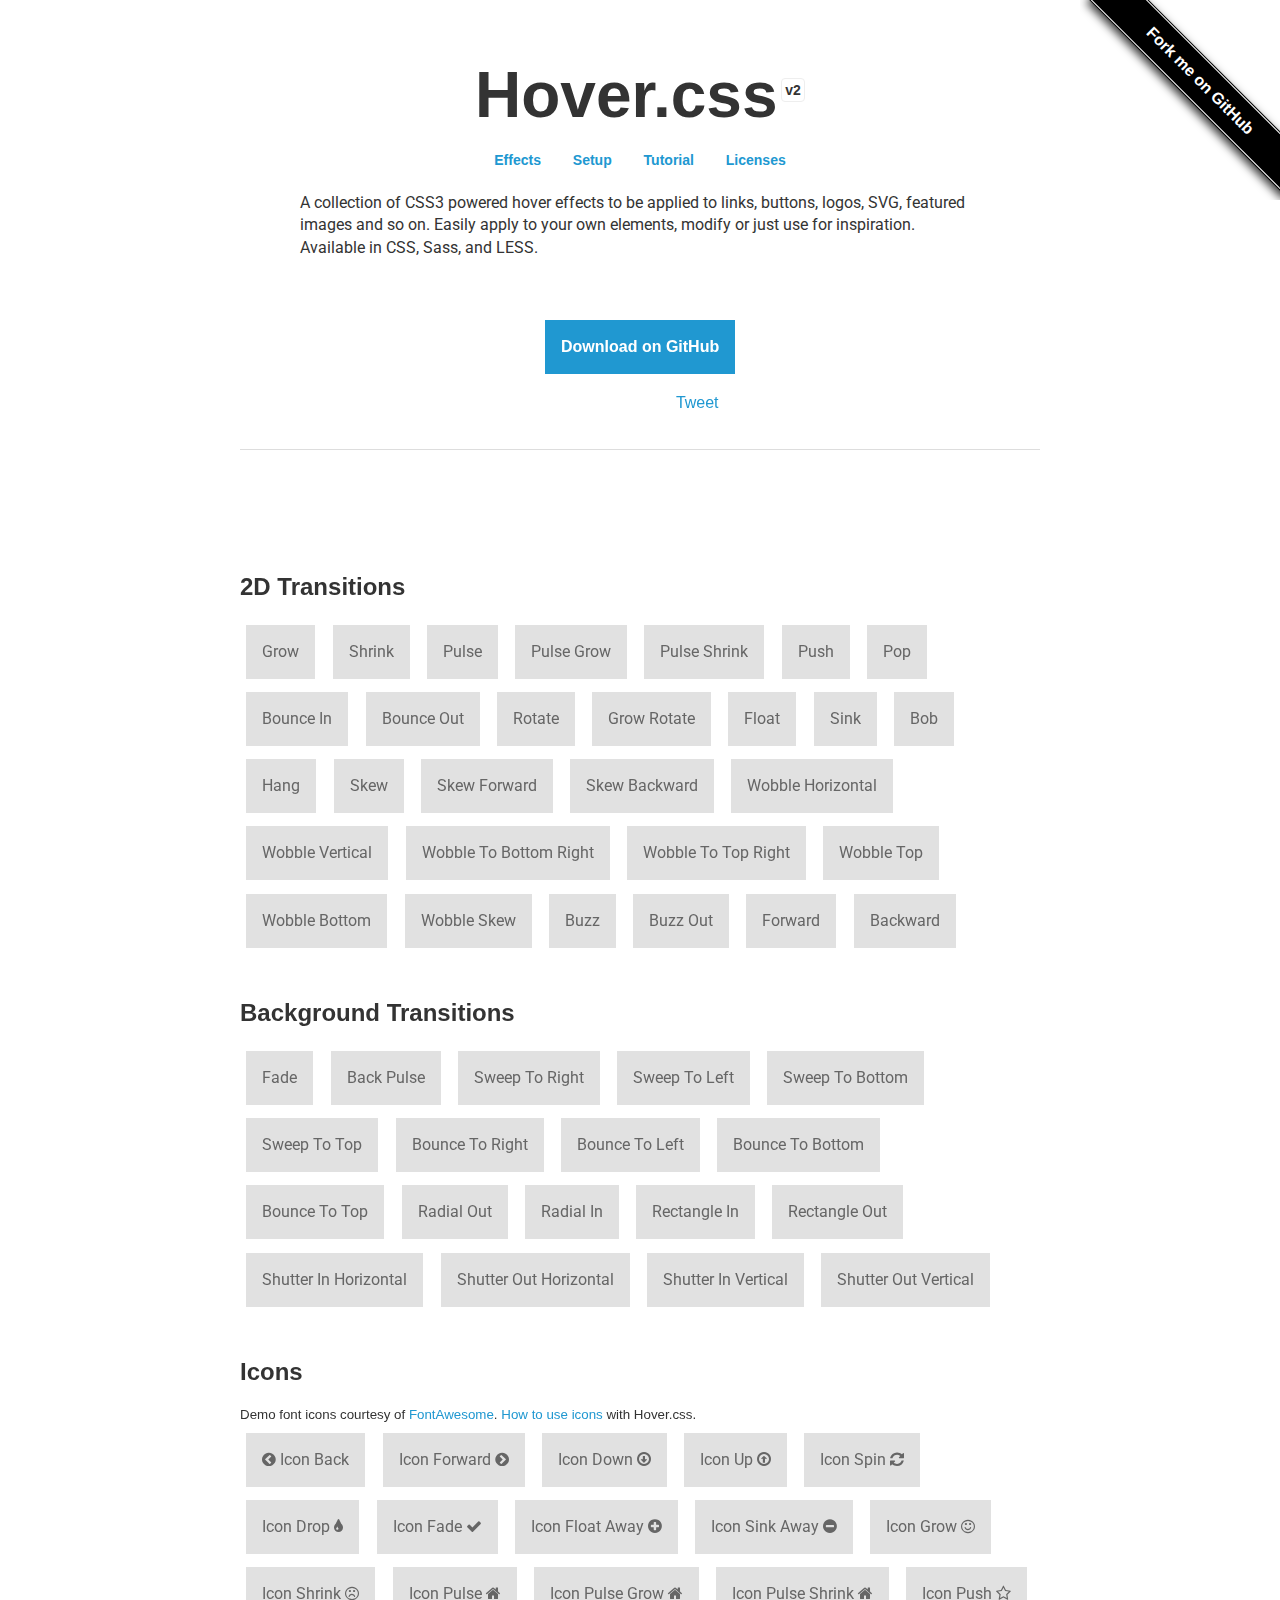
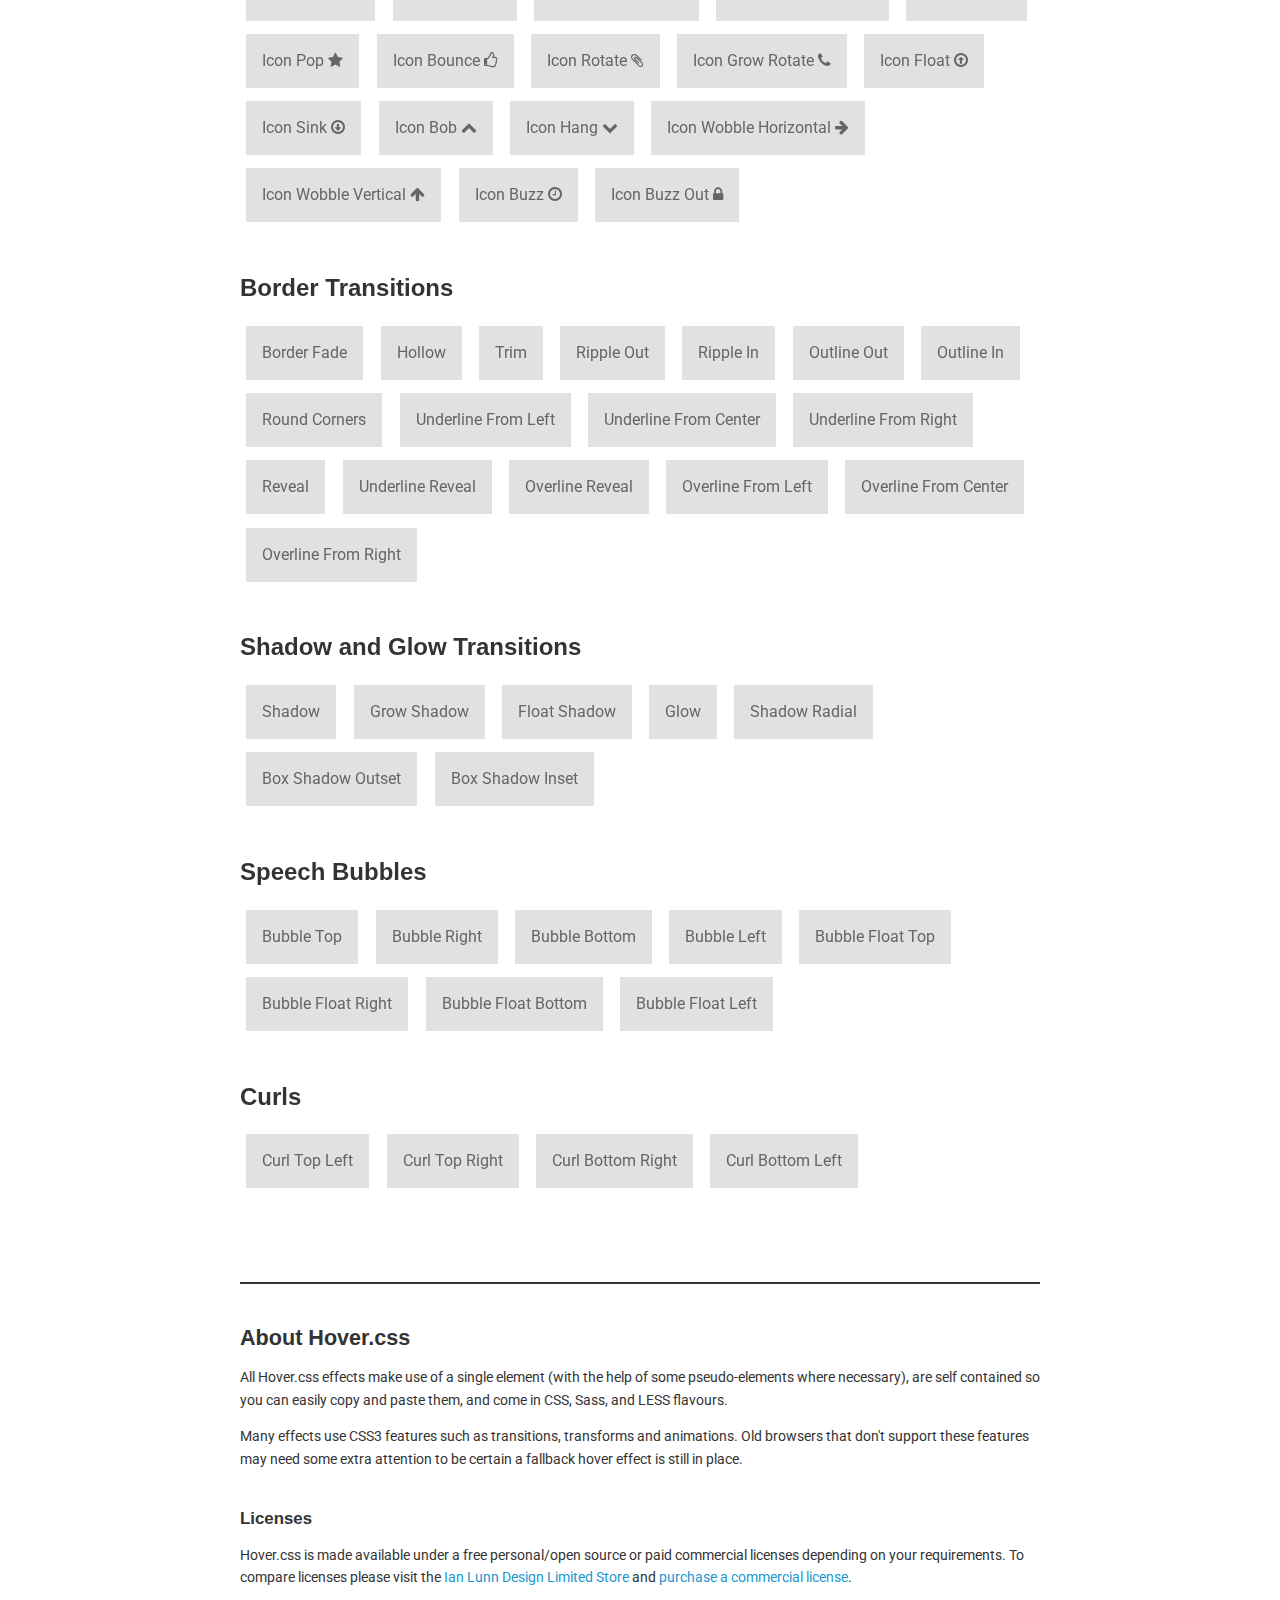
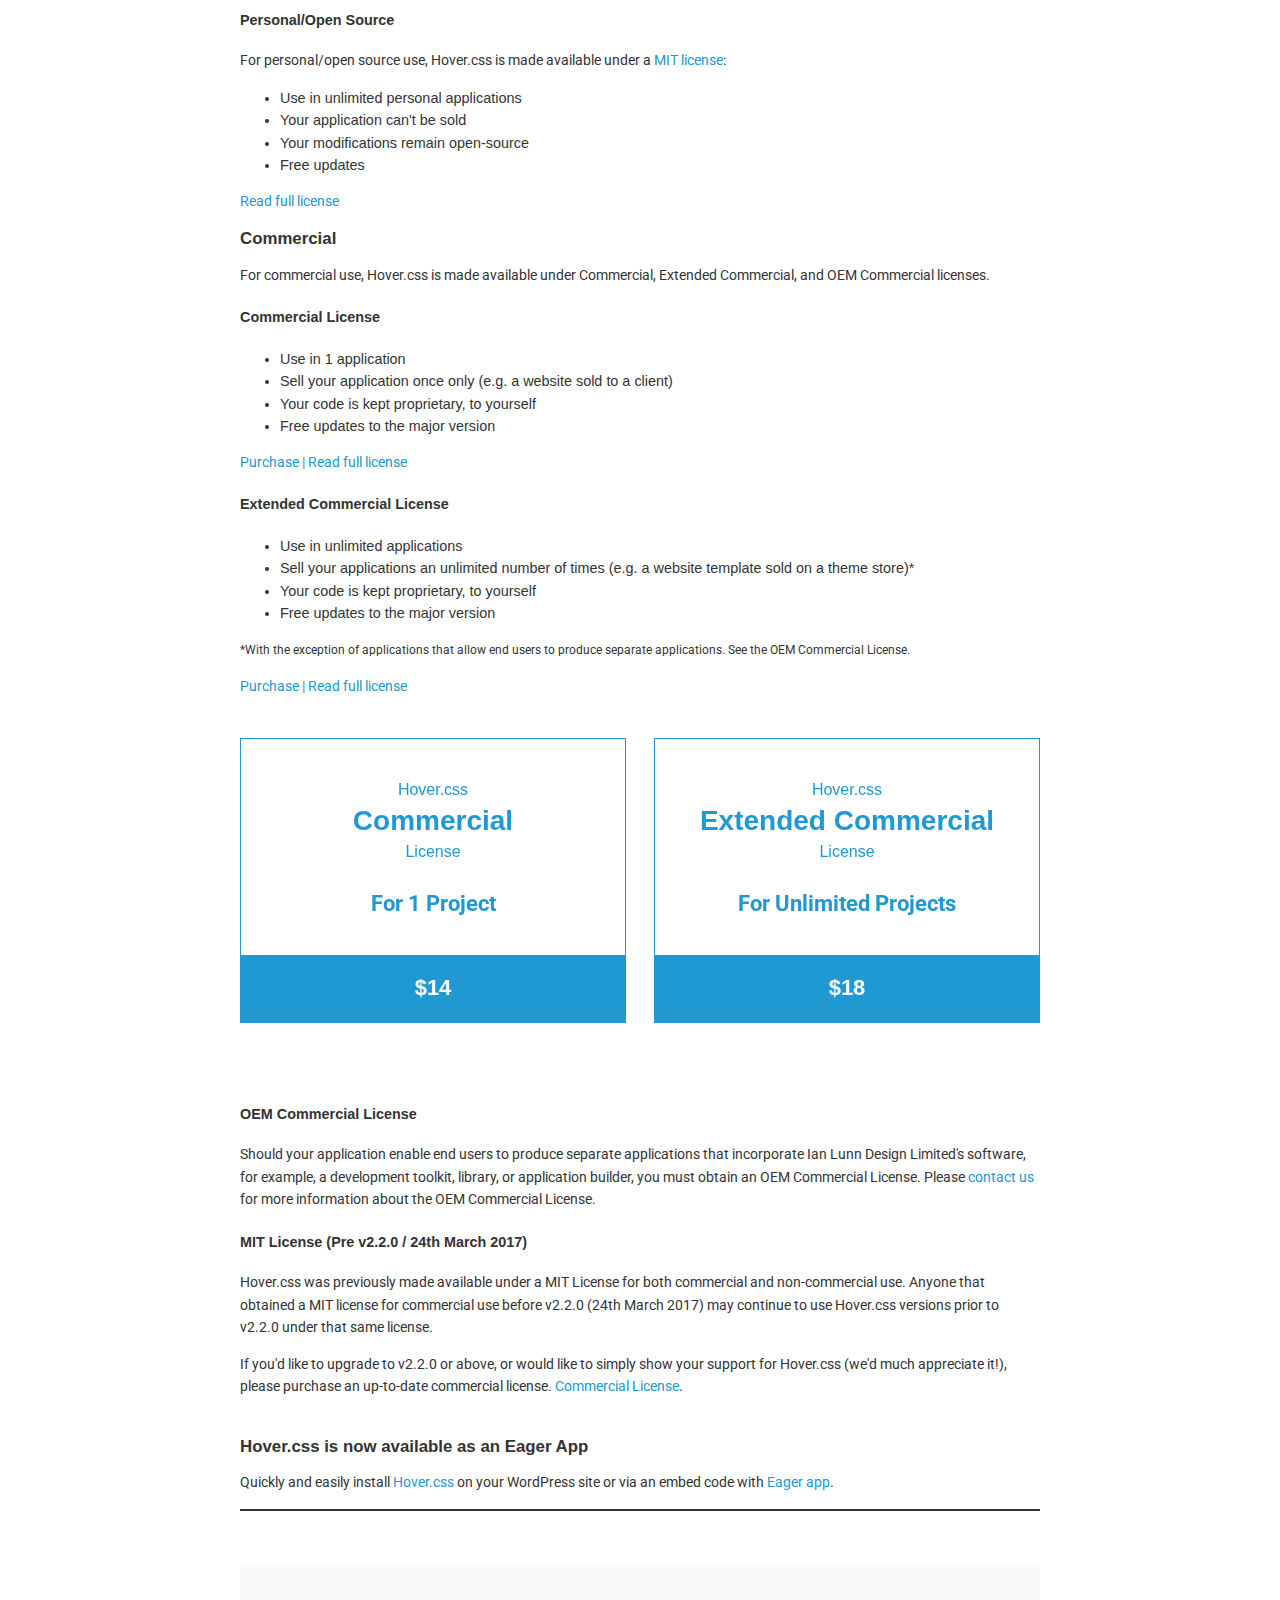
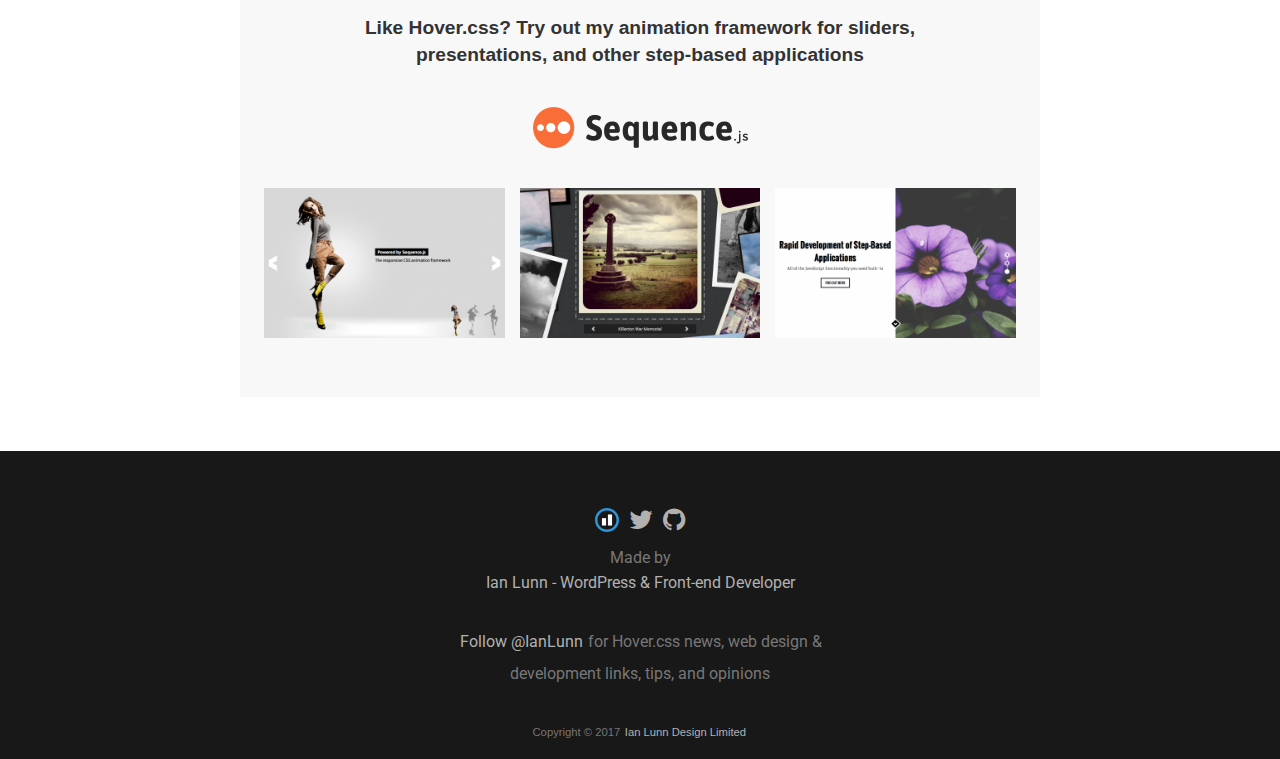
<file: assets/scss/Hover-master/index.html>
<!DOCTYPE html>
<html lang="en">
	<head>
		<meta charset="utf-8">
		<meta property="og:image" content="https://ianlunn.github.io/Hover/hover.jpg" />
		<meta property="og:site_name" content="Hover.css"/>
		<meta property="og:title" content="Hover.css - A collection of CSS3 powered hover effects" />
		<title>Hover.css - A collection of CSS3 powered hover effects</title>
		<link href="css/demo-page.css" rel="stylesheet" media="all">
		<link href="css/hover.css" rel="stylesheet" media="all">
		<link href="https://maxcdn.bootstrapcdn.com/font-awesome/4.2.0/css/font-awesome.min.css" rel="stylesheet" media="all">
	</head>
	<body>

		<!--[if lt IE 10]>
		<p class="browsehappy">You are using an <strong>outdated</strong> browser. Please <a href="https://browsehappy.com/">upgrade your browser</a> to improve your experience.</p>
		<![endif]-->

		<div class="main">
			<span id="forkongithub"><a href="https://github.com/IanLunn/Hover">Fork me on GitHub</a></span>

			<h1>Hover.css <a href="https://github.com/IanLunn/Hover/releases" class="sup" title="View release history">v2</a></h1>

			<nav>
				<ul>
					<li><a href="#effects" title="Effects">Effects</a></li>
					<li><a href="https://github.com/IanLunn/Hover/blob/master/README.md#hovercss" title="Setup">Setup</a></li>
					<li><a href="https://ianlunn.co.uk/articles/hover-css-tutorial-introduction/" title="hover.css Tutorial and Introduction">Tutorial</a></li>
					<li><a href="#licenses" title="Licenses">Licenses</a></li>
				</ul>
			</nav>

			<p class="intro">A collection of CSS3 powered hover effects to be applied to links, buttons, logos, SVG, featured images and so on. Easily apply to your own elements, modify or just use for inspiration. Available in CSS, Sass, and LESS.</p>

			<div class="download aligncenter">
				<a class="button cta hvr-float-shadow" href="https://github.com/IanLunn/Hover">Download on GitHub</a>
			</div>

			<div class="social aligncenter">
				<div class="social-button">
					<iframe src="https://ghbtns.com/github-btn.html?user=IanLunn&repo=Hover&type=watch&count=true" allowtransparency="true" frameborder="0" scrolling="0" width="110" height="20"></iframe>
				</div>

				<div class="social-button">
					<a href="https://twitter.com/share" class="twitter-share-button" data-related="IanLunn" data-dnt="true">Tweet</a>
				</div>
			</div>

			<hr />
			<br />

			<script async type="text/javascript" src="//cdn.carbonads.com/carbon.js?serve=CKYIE23M&placement=ianlunncouk" id="_carbonads_js"></script>

			<div id="effects" class="effects">

				<h2>2D Transitions</h2>

				<a href="#" class="hvr-grow">Grow</a>
				<a href="#" class="hvr-shrink">Shrink</a>
				<a href="#" class="hvr-pulse">Pulse</a>
				<a href="#" class="hvr-pulse-grow">Pulse Grow</a>
				<a href="#" class="hvr-pulse-shrink">Pulse Shrink</a>
				<a href="#" class="hvr-push">Push</a>
				<a href="#" class="hvr-pop">Pop</a>
				<a href="#" class="hvr-bounce-in">Bounce In</a>
				<a href="#" class="hvr-bounce-out">Bounce Out</a>
				<a href="#" class="hvr-rotate">Rotate</a>
				<a href="#" class="hvr-grow-rotate">Grow Rotate</a>
				<a href="#" class="hvr-float">Float</a>
				<a href="#" class="hvr-sink">Sink</a>
				<a href="#" class="hvr-bob">Bob</a>
				<a href="#" class="hvr-hang">Hang</a>
				<a href="#" class="hvr-skew">Skew</a>
				<a href="#" class="hvr-skew-forward">Skew Forward</a>
				<a href="#" class="hvr-skew-backward">Skew Backward</a>
				<a href="#" class="hvr-wobble-horizontal">Wobble Horizontal</a>
				<a href="#" class="hvr-wobble-vertical">Wobble Vertical</a>
				<a href="#" class="hvr-wobble-to-bottom-right">Wobble To Bottom Right</a>
				<a href="#" class="hvr-wobble-to-top-right">Wobble To Top Right</a>
				<a href="#" class="hvr-wobble-top">Wobble Top</a>
				<a href="#" class="hvr-wobble-bottom">Wobble Bottom</a>
				<a href="#" class="hvr-wobble-skew">Wobble Skew</a>
				<a href="#" class="hvr-buzz">Buzz</a>
				<a href="#" class="hvr-buzz-out">Buzz Out</a>
				<a href="#" class="hvr-forward">Forward</a>
				<a href="#" class="hvr-backward">Backward</a>


				<h2>Background Transitions</h2>

				<a href="#" class="hvr-fade">Fade</a>
				<a href="#" class="hvr-back-pulse">Back Pulse</a>
				<a href="#" class="hvr-sweep-to-right">Sweep To Right</a>
				<a href="#" class="hvr-sweep-to-left">Sweep To Left</a>
				<a href="#" class="hvr-sweep-to-bottom">Sweep To Bottom</a>
				<a href="#" class="hvr-sweep-to-top">Sweep To Top</a>
				<a href="#" class="hvr-bounce-to-right">Bounce To Right</a>
				<a href="#" class="hvr-bounce-to-left">Bounce To Left</a>
				<a href="#" class="hvr-bounce-to-bottom">Bounce To Bottom</a>
				<a href="#" class="hvr-bounce-to-top">Bounce To Top</a>
				<a href="#" class="hvr-radial-out">Radial Out</a>
				<a href="#" class="hvr-radial-in">Radial In</a>
				<a href="#" class="hvr-rectangle-in">Rectangle In</a>
				<a href="#" class="hvr-rectangle-out">Rectangle Out</a>
				<a href="#" class="hvr-shutter-in-horizontal">Shutter In Horizontal</a>
				<a href="#" class="hvr-shutter-out-horizontal">Shutter Out Horizontal</a>
				<a href="#" class="hvr-shutter-in-vertical">Shutter In Vertical</a>
				<a href="#" class="hvr-shutter-out-vertical">Shutter Out Vertical</a>


				<h2>Icons</h2>

				<small>Demo font icons courtesy of <a href="https://fortawesome.github.io/Font-Awesome/">FontAwesome</a>. <a href="https://github.com/IanLunn/Hover/#using-icon-effects">How to use icons</a> with Hover.css.</small>

				<a href="#" class="hvr-icon-back">
					<i class="fa fa-chevron-circle-left hvr-icon"></i> Icon Back
				</a>
				<a href="#" class="hvr-icon-forward">
					Icon Forward
					<i class="fa fa-chevron-circle-right hvr-icon"></i>
				</a>
				<a href="#" class="hvr-icon-down">
					Icon Down <i class="fa fa-arrow-circle-o-down hvr-icon"></i>
				</a>
				<a href="#" class="hvr-icon-up">
					Icon Up <i class="fa fa-arrow-circle-o-up hvr-icon"></i>
				</a>
				<a href="#" class="hvr-icon-spin">
					Icon Spin <i class="fa fa-refresh hvr-icon"></i>
				</a>
				<a href="#" class="hvr-icon-drop">
					Icon Drop <i class="fa fa-tint hvr-icon"></i>
				</a>
				<a href="#" class="hvr-icon-fade">
					Icon Fade <i class="fa fa-check hvr-icon"></i>
				</a>
				<a href="#" class="hvr-icon-float-away">
					Icon Float Away <i class="fa fa-plus-circle hvr-icon"></i>
				</a>
				<a href="#" class="hvr-icon-sink-away">
					Icon Sink Away <i class="fa fa-minus-circle hvr-icon"></i>
				</a>
				<a href="#" class="hvr-icon-grow">
					Icon Grow <i class="fa fa-smile-o hvr-icon"></i>
				</a>
				<a href="#" class="hvr-icon-shrink">
					Icon Shrink <i class="fa fa-frown-o hvr-icon"></i>
				</a>
				<a href="#" class="hvr-icon-pulse">
					Icon Pulse <i class="fa fa-home hvr-icon"></i>
				</a>
				<a href="#" class="hvr-icon-pulse-grow">
					Icon Pulse Grow <i class="fa fa-home hvr-icon"></i>
				</a>
				<a href="#" class="hvr-icon-pulse-shrink">
					Icon Pulse Shrink <i class="fa fa-home hvr-icon"></i>
				</a>
				<a href="#" class="hvr-icon-push">
					Icon Push <i class="fa fa-star-o hvr-icon"></i>
				</a>
				<a href="#" class="hvr-icon-pop">
					Icon Pop <i class="fa fa-star hvr-icon"></i>
				</a>
				<a href="#" class="hvr-icon-bounce">
					Icon Bounce <i class="fa fa-thumbs-o-up hvr-icon"></i>
				</a>
				<a href="#" class="hvr-icon-rotate">
					Icon Rotate <i class="fa fa-paperclip hvr-icon"></i>
				</a>
				<a href="#" class="hvr-icon-grow-rotate">
					Icon Grow Rotate <i class="fa fa-phone hvr-icon"></i>
				</a>
				<a href="#" class="hvr-icon-float">
					Icon Float <i class="fa fa-arrow-circle-o-up hvr-icon"></i>
				</a>
				<a href="#" class="hvr-icon-sink">
					Icon Sink <i class="fa fa-arrow-circle-o-down hvr-icon"></i>
				</a>
				<a href="#" class="hvr-icon-bob">
					Icon Bob <i class="fa fa-chevron-up hvr-icon"></i>
				</a>
				<a href="#" class="hvr-icon-hang">
					Icon Hang <i class="fa fa-chevron-down hvr-icon"></i>
				</a>
				<a href="#" class="hvr-icon-wobble-horizontal">
					Icon Wobble Horizontal <i class="fa fa-arrow-right hvr-icon"></i>
				</a>
				<a href="#" class="hvr-icon-wobble-vertical">
					Icon Wobble Vertical <i class="fa fa-arrow-up hvr-icon"></i>
				</a>
				<a href="#" class="hvr-icon-buzz">
					Icon Buzz <i class="fa fa-clock-o hvr-icon"></i>
				</a>
				<a href="#" class="hvr-icon-buzz-out">
					Icon Buzz Out <i class="fa fa-lock hvr-icon"></i>
				</a>


				<h2>Border Transitions</h2>

				<a href="#" class="hvr-border-fade">Border Fade</a>
				<a href="#" class="hvr-hollow">Hollow</a>
				<a href="#" class="hvr-trim">Trim</a>
				<a href="#" class="hvr-ripple-out">Ripple Out</a>
				<a href="#" class="hvr-ripple-in">Ripple In</a>
				<a href="#" class="hvr-outline-out">Outline Out</a>
				<a href="#" class="hvr-outline-in">Outline In</a>
				<a href="#" class="hvr-round-corners">Round Corners</a>
				<a href="#" class="hvr-underline-from-left">Underline From Left</a>
				<a href="#" class="hvr-underline-from-center">Underline From Center</a>
				<a href="#" class="hvr-underline-from-right">Underline From Right</a>
				<a href="#" class="hvr-reveal">Reveal</a>
				<a href="#" class="hvr-underline-reveal">Underline Reveal</a>
				<a href="#" class="hvr-overline-reveal">Overline Reveal</a>
				<a href="#" class="hvr-overline-from-left">Overline From Left</a>
				<a href="#" class="hvr-overline-from-center">Overline From Center</a>
				<a href="#" class="hvr-overline-from-right">Overline From Right</a>


				<h2>Shadow and Glow Transitions</h2>

				<a href="#" class="hvr-shadow">Shadow</a>
				<a href="#" class="hvr-grow-shadow">Grow Shadow</a>
				<a href="#" class="hvr-float-shadow">Float Shadow</a>
				<a href="#" class="hvr-glow">Glow</a>
				<a href="#" class="hvr-shadow-radial">Shadow Radial</a>
				<a href="#" class="hvr-box-shadow-outset">Box Shadow Outset</a>
				<a href="#" class="hvr-box-shadow-inset">Box Shadow Inset</a>


				<h2>Speech Bubbles</h2>

				<a href="#" class="hvr-bubble-top">Bubble Top</a>
				<a href="#" class="hvr-bubble-right">Bubble Right</a>
				<a href="#" class="hvr-bubble-bottom">Bubble Bottom</a>
				<a href="#" class="hvr-bubble-left">Bubble Left</a>
				<a href="#" class="hvr-bubble-float-top">Bubble Float Top</a>
				<a href="#" class="hvr-bubble-float-right">Bubble Float Right</a>
				<a href="#" class="hvr-bubble-float-bottom">Bubble Float Bottom</a>
				<a href="#" class="hvr-bubble-float-left">Bubble Float Left</a>


				<h2>Curls</h2>

				<a href="#" class="hvr-curl-top-left">Curl Top Left</a>
				<a href="#" class="hvr-curl-top-right">Curl Top Right</a>
				<a href="#" class="hvr-curl-bottom-right">Curl Bottom Right</a>
				<a href="#" class="hvr-curl-bottom-left">Curl Bottom Left</a>
			</div>


			<div class="footer">
				<div class="about">
					<h2>About Hover.css</h2>

					<p>All Hover.css effects make use of a single element (with the help of some pseudo-elements where necessary), are self contained so you can easily copy and paste them, and come in CSS, Sass, and LESS flavours.</p>

					<p>Many effects use CSS3 features such as transitions, transforms and animations. Old browsers that don't support these features may need some extra attention to be certain a fallback hover effect is still in place.</p>

					<br />
					<h3 id="licenses">Licenses</h3>

					<p>Hover.css is made available under a free personal/open source or paid commercial licenses depending on your requirements. To compare licenses please visit the <a href="https://ianlunn.co.uk/store/licenses/">Ian Lunn Design Limited Store</a> and <a href="https://ianlunn.co.uk/store/hover-css/">purchase a commercial license</a>.</p>

					<h4 id="personal">Personal/Open Source</h4>

					<p>For personal/open source use, Hover.css is made available under a <a href="https://opensource.org/licenses/MIT">MIT license</a>:</p>

					<ul>
						<li>Use in unlimited personal applications</li>
						<li>Your application can't be sold</li>
						<li>Your modifications remain open-source</li>
						<li>Free updates</li>
					</ul>

					<p><a href="https://ianlunn.co.uk/store/licenses/personal/">Read full license</a></p>

					<h3 id="commercial-licenses">Commercial</h3>

					<p>For commercial use, Hover.css is made available under Commercial, Extended Commercial, and OEM Commercial licenses.</p>

					<h4 id="commercial">Commercial License</h4>

					<ul>
						<li>Use in 1 application</li>
						<li>Sell your application once only (e.g. a website sold to a client)</li>
						<li>Your code is kept proprietary, to yourself</li>
						<li>Free updates to the major version</li>
					</ul>

					<p><a href="https://ianlunn.gumroad.com/l/hover-css-commercial">Purchase<a/> | <a href="https://ianlunn.co.uk/store/licenses/commercial/">Read full license</a></p>

					<h4 id="extended-commercial">Extended Commercial License</h4>

					<ul>
						<li>Use in unlimited applications</li>
						<li>Sell your applications an unlimited number of times (e.g. a website template sold on a theme store)*</li>
						<li>Your code is kept proprietary, to yourself</li>
						<li>Free updates to the major version</li>
					</ul>

					<p><small>*With the exception of applications that allow end users to produce separate applications. See the OEM Commercial License.</small></p>

					<p><a href="https://ianlunn.gumroad.com/l/hover-css-extended-commercial">Purchase<a/> | <a href="https://ianlunn.co.uk/store/licenses/extended-commercial/">Read full license</a></p>

					<div class="licenses">
						<a target="_blank" href="https://ianlunn.gumroad.com/l/hover-css-commercial" title="Commercial License" class="license hvr-float">
							<div class="license__content">
								<h5 class="license__title"><div>Hover.css</div> Commercial <div>License</div></h5>
								<p class="license__desc">For 1 Project</p>
							</div>
							<span class="license__button button cta">$14</span>
						</a>

						<a target="_blank" href="https://ianlunn.gumroad.com/l/hover-css-extended-commercial" title="Extended Commercial License" class="license hvr-float">
							<div class="license__content">
								<h5 class="license__title"><div>Hover.css</div> Extended Commercial <div>License</div></h5>
								<p class="license__desc">For Unlimited Projects</p>
							</div>
							<span class="license__button button cta">$18</span>
						</a>
					</div>

					<h4 id="oem-commercial">OEM Commercial License</h4>

					<p>Should your application enable end users to produce separate applications that incorporate Ian Lunn Design Limited's software, for example, a development toolkit, library, or application builder, you must obtain an OEM Commercial License. Please <a href="https://ianlunn.co.uk/contact/">contact us</a> for more information about the OEM Commercial License.</p>

					<h4>MIT License (Pre v2.2.0 / 24th March 2017)</h4>
					<p>Hover.css was previously made available under a MIT License for both commercial and non-commercial use. Anyone that obtained a MIT license for commercial use before v2.2.0 (24th March 2017) may continue to use Hover.css versions prior to v2.2.0 under that same license.</p>

					<p>If you'd like to upgrade to v2.2.0 or above, or would like to simply show your support for Hover.css (we'd much appreciate it!), please purchase an up-to-date commercial license. <a href="https://ianlunn.gumroad.com/l/hover-css-commercial" title="Commercial License">Commercial License</a>.</p>

					<br />
					<h3>Hover.css is now available as an Eager App</h3>
					<p>Quickly and easily install <a href="https://eager.io/app/AN_LdP2tOk0f">Hover.css</a> on your WordPress site or via an embed code with <a href="https://eager.io/">Eager app</a>.</p>
				</div>
			</div>

			<div class="ad">
				<h2>Like Hover.css? Try out my animation framework for sliders,<br /> presentations, and other step-based applications</h2>

				<a class="ad__logo" href="https://www.sequencejs.com/" title="Learn more about Sequence.js">
					<img src="sequence-logo.png" alt="Sequence.js" />
				</a>

				<div class="ad__preview">
					<a href="https://www.sequencejs.com/" title="Learn more about Sequence.js"><img src="modern-slide-in.png" /></a> <a class="second" href="https://www.sequencejs.com/" title="Learn more about Sequence.js"><img src="photo-stack.png" /></a> <a href="https://www.sequencejs.com/" title="Learn more about Sequence.js"><img src="two-up.png" /></a>
				</div>
			</div>

		</div>

		<div class="made-by group">
			<ul>
				<li>
					<!-- "IL" logo Copyright (c) Ian Lunn Design Limited 2017 -->
					<a cass="icon__ild" href="https://ianlunn.co.uk/" title="Ian Lunn - WordPress &amp; Front End Developer" target="_blank" class="ild-ident">
						<svg class="" onmouseenter="el=this;el.classList.add('active');setTimeout(function(){el.classList.remove('active')},600);" xmlns="https://www.w3.org/2000/svg" width="24" height="30" viewBox="0 0 52 52">
							<g class="circle-holder">
								<path class="circle" fill="#2E96D6" d="M5.4 26c0-11.4 9.2-20.6 20.6-20.6s20.6 9.2 20.6 20.6c0 11.4-9.2 20.6-20.6 20.6s-20.6-9.2-20.6-20.6zm-5.4 0c0 14.4 11.6 26 26 26s26-11.6 26-26-11.6-26-26-26-26 11.6-26 26z"></path>
							</g>
							<path class="i" fill="#fff" d="M15 22h9v16h-9v-16z"></path>
							<path class="l" fill="#fff" d="M28 14h9v24h-9v-24z"></path>
						</svg>
					</a>
				</li>
				<li><a class="icon__twitter" href="https://twitter.com/IanLunn/" title="Ian Lunn on Twitter" target="_blank"><i class="fa fa-twitter"></i></a></li>
				<li><a class="icon__github" href="https://github.com/IanLunn/Hover/" title="Hover.css on GitHub" target="_blank"><i class="fa fa-github"></i></a></li>
			</ul>
			<p>Made by<br /><a href="https://ianlunn.co.uk/" title="Ian Lunn - WordPress &amp; Front End Developer" target="_blank">Ian Lunn - WordPress &amp; Front-end Developer</a></p>

			<p class="follow"><a href="https://twitter.com/IanLunn" class="twitter-follow-button" data-show-count="false" data-dnt="true" data-size="large">Follow @IanLunn</a> for Hover.css news, web design &amp;<br /> development links, tips, and opinions</p>
			<small>Copyright &copy; 2017 <a href="https://ianlunn.co.uk/" title="Ian Lunn - WordPress &amp; Front End Developer" target="_blank">Ian Lunn Design Limited</a></small>
		</div>

		<script>
			/**
			 * Used to demonstrate Hover.css only. Not required when adding
			 * Hover.css to your own pages. Prevents a link from being
			 * navigated and gaining focus.
			 */
			var effects = document.querySelectorAll('.effects')[0];

			effects.addEventListener('click', function(e) {

				if (e.target.className.indexOf('hvr') > -1) {
					e.preventDefault();
					e.target.blur();

				}
			});
		</script>

		<script>!function(d,s,id){var js,fjs=d.getElementsByTagName(s)[0],p=/^https:/.test(d.location)?'http':'https';if(!d.getElementById(id)){js=d.createElement(s);js.id=id;js.src=p+'://platform.twitter.com/widgets.js';fjs.parentNode.insertBefore(js,fjs);}}(document, 'script', 'twitter-wjs');</script>

		<script>
		  (function(i,s,o,g,r,a,m){i['GoogleAnalyticsObject']=r;i[r]=i[r]||function(){
		  (i[r].q=i[r].q||[]).push(arguments)},i[r].l=1*new Date();a=s.createElement(o),
		  m=s.getElementsByTagName(o)[0];a.async=1;a.src=g;m.parentNode.insertBefore(a,m)
		  })(window,document,'script','//www.google-analytics.com/analytics.js','ga');

		  ga('create', 'UA-11991680-4', 'ianlunn.github.io');
		  ga('send', 'pageview');
		</script>
	</body>
</html>
</file>
<file: assets/scss/Hover-master/css/demo-page.css>
/*
 * Hover.css - Demo Page
 * Author: Ian Lunn @IanLunn
 * Author URL: http://ianlunn.co.uk/
 * Github: https://github.com/IanLunn/Hover
 * Hover.css Copyright Ian Lunn 2017.
 */

/**
 * The following are default styles for the demo page,
 * you don't need to include these on your own site.
 */

@import url(http://fonts.googleapis.com/css?family=Roboto);

body {
  margin: 0;
  padding: 40px 0 0 0;
  font-family: sans-serif;
  color: #333;
  line-height: 140%;
}

hr {
  margin-top: 2em;
  background-color: #ddd;
  border: none;
  height: 1px;
}


nav ul {
  margin: 0;
  padding: 0;
  text-align: center;
  font-size: .875em;
  font-weight: 700;
}
nav li {
  list-style: none;
  display: block;
  margin-left: 1em;
  margin-right: 1em;
}
@media only screen and (min-width: 768px) {
  nav li {
    display: inline-block;
  }
}

.sep {
  color: #ddd;
  margin: 0 4px;
}

#carbonads {
  --width: 180px;
  --font-size: 14px;
}

#carbonads {
  font-family: -apple-system, BlinkMacSystemFont, "Segoe UI", Roboto, Oxygen-Sans, Ubuntu, Cantarell, "Helvetica Neue", Helvetica, Arial, sans-serif;
  display: block;
  overflow: hidden;
  margin: 0 auto;
  margin-bottom: 20px;
  max-width: var(--width);
  border-radius: 4px;
  text-align: center;
  box-shadow: 0 0 0 1px hsla(0, 0%, 0%, .1);
  background-color: hsl(0, 0%, 98%);
  font-size: var(--font-size);
  line-height: 1.5;
}

#carbonads a {
  color: inherit;
  text-decoration: none;
}

#carbonads a:hover {
  color: inherit;
}

#carbonads span {
  position: relative;
  display: block;
  overflow: hidden;
}

.carbon-img {
  display: block;
  margin-bottom: 8px;
  max-width: var(--width);
  line-height: 1;
}

.carbon-img img {
  display: block;
  margin: 0 auto;
  max-width: var(--width) !important;
  width: var(--width);
  height: auto;
}

.carbon-text {
  display: block;
  padding: 0 1em 8px;
}

.carbon-poweredby {
  display: block;
  padding: 10px var(--font-size);
  background: repeating-linear-gradient(-45deg, transparent, transparent 5px, hsla(0, 0%, 0%, .025) 5px, hsla(0, 0%, 0%, .025) 10px) hsla(203, 11%, 95%, .4);
  text-transform: uppercase;
  letter-spacing: .5px;
  font-weight: 600;
  font-size: 9px;
  line-height: 0;
}

@media only screen and (min-width: 320px) and (max-width: 759px) {
  #carbonads {
    float: none;
    margin: 0 auto;
    max-width: 330px;
  }
  #carbonads span {
    position: relative;
  }
  #carbonads > span {
    max-width: none;
  }
  .carbon-img {
    float: left;
    margin: 0;
  }

  .carbon-img img {
    max-width: 130px !important;
  }
  .carbon-text {
    float: left;
    margin-bottom: 0;
    padding: 8px 20px;
    text-align: left;
    max-width: calc(100% - 130px - 3em);
  }
  .carbon-poweredby {
    left: 130px;
    bottom: 0;
    display: block;
    width: 100%;
  }
}

.main {
  max-width: 800px;
  margin: 0 auto;
  padding: 0 20px;
}

.browsehappy {
    position: absolute;
    top: 0;
    right: 0;
    left: 0;
    padding: 1em;
    background: black;
    color: white;
    text-align: center;
}

img {
  border: none;
}

small {
    display: block;
}

p,
[class^="hvr-"] {
    font-family: 'Roboto', sans-serif;
}

[class^="hvr-"] {
  margin: .4em;
  padding: 1em;
  cursor: pointer;
  background: #e1e1e1;
  text-decoration: none;
  color: #666;
  /* Prevent highlight colour when element is tapped */
  -webkit-tap-highlight-color: rgba(0,0,0,0);

  /* Smooth fonts */
  -webkit-font-smoothing: antialiased;
	-moz-osx-font-smoothing: grayscale;
}

.aligncenter {
  text-align: center;
}

.sup {
    vertical-align: super;
    margin-left: -1em;
    padding: .21875em;
    line-height: 100%;
    font-size: .21875em;
    border: #eee solid 1px;
    border-radius: 4px;
    color: inherit;
}

.sup:hover {
    background: #eee;
}

a {
    color: #2098D1;
    text-decoration: none;
}

.footer a:hover,
.nav:hover {
    color: #207AD1;
}

.nav {
  display: inline-block;
  font-size: .8em;
}

.nav.hvr-icon-down,
.nav.hvr-icon-forward {
  padding-right: 1.2em;
}

.nav.hvr-icon-down::before,
.nav.hvr-icon-forward::before {
  right: 0;
}

.nav:hover,
.nav:focus,
.nav:active {
  text-decoration: none;
}

.intro {
  max-width: 680px;
  margin: 20px auto 0 auto;
}

.button.cta {
  display: inline-block;
  position: relative;
  margin: 1.2em 0 1em 0;
  padding: 1em;
  background: #2098D1;
  border: none;
  text-decoration: none;
  font-weight: 700;
  color: white;
}

.effects {
  margin-top: 6em;
}

h1 {
  text-align: center;
  font-size: 3em;
}

h2 {
  margin-top: 2em;
}

h3 {
  margin: 0;
}

.about {
  border-top: #333 solid 2px;
  border-bottom: #333 solid 2px;
}

.footer {
  overflow: hidden;
  width: auto;
  margin-top: 6em;
  font-size: .9em;
}

.footer a {
  text-decoration: none;
}

.credit {
  font-size: .8em;
  font-weight: normal;
}

.licenses {
  margin-top: 40px;
  margin-bottom: 60px;
}

.licenses:after {
  display: block;
  content: '';
  clear: both;
}

.license {
  display: block !important;
  margin-bottom: 20px;
  text-align: center;
  border: #2098D1 solid 1px;
}

.license:focus,
.license:hover {
  border-color: #207AD1;
}

.license:focus .button,
.license:hover .button {
  background-color: #207AD1;
  color: white;
}

.license__content {
  padding: 25px 10px;
}

.license__title {
  margin: 0;
  font-size: 28px;
  line-height: 1.4;
}

.license__title div {
  font-size: 16px;
  font-weight: 400;
}

.license__desc {
  margin-top: 30px;
  margin-bottom: 0;
  font-size: 22px;
  font-weight: 700;
}

.license__button.cta {
  display: block;
  margin: 0;
  font-size: 22px;
}

@media only screen and (min-width: 568px) {
  .license {
    width: 48%;
    float: left;
  }

  .license:nth-child(2) {
    float: right;
  }

  .license__content {
    padding: 40px 10px;
  }
}

.download {
  margin-top: 2.6em;
}

.social-button {
  display: inline-block;
  vertical-align: middle;
}

.twitter-follow-button {
    display: block;
    margin: 0 auto;
}

.follow {
    margin-bottom: 20px;
    line-height: 200%;
}

.made-by {
  display: block;
  margin-top: 3em;
  padding-top: 3em;
  padding-bottom: 1em;
  font-family: $fontFeature;
  font-size: 1.125em;
  text-align: center;
  line-height: 1.6;
  background: #181818;
  color: #777;
}

.made-by svg {
  display: block;
}

.made-by ul,
.made-by p {
  margin: 0;
  padding: 0;
}

.made-by ul {
  margin-bottom: .25em;
}

.made-by li {
  display: inline-block;
  vertical-align: middle;
  line-height: 1;
}

.made-by p {
  margin-top: .4em;
  font-size: .875em;
}

.made-by a {
  display: inline-block;
  padding: 0 .125em;
  color: #B1B1B1;
  transition-duration: .2s;
  transition-property: color;
}

.made-by a:focus,
.made-by a:hover {
  color: white;
}

.made-by i {
  font-size: 26px;
  height: 30px;
}

.made-by .follow {
  margin-top: 2em;
}

.made-by .follow iframe {
  display: block;
  margin-left: auto;
  margin-right: auto;
  margin-bottom: .5em;
}

.made-by small {
  display: block;
  margin-top: 3em;
  font-size: .625em;
}

@-webkit-keyframes circle {
  50% {
    -webkit-transform: scale(1.26923077);
    transform: scale(1.26923077);
  }
}

@keyframes circle {
  50% {
    transform: scale(1.26923077);
  }
}

@-webkit-keyframes initials {
  50% {
    -webkit-transform: translateY(-8px) translateZ(0);
    transform: translateY(-8px) translateZ(0);
  }
}

@keyframes initials {
  50% {
    transform: translateY(-8px) translateZ(0);
  }
}

.ild-ident {
  display: block;
}

.ild-ident svg {
  display: block;
  overflow: visible;
  transform: scale(1) translateZ(0);
}

.ild-ident .circle-holder {
  transform: translate(-7px, -7px);
}

.ild-ident .circle {
  transform: translate(7px, 7px);
}

.ild-ident .active .i {
  animation: initials .4s ease-in-out;
}

.ild-ident .active .l {
  animation: initials .4s .2s ease-in-out;
}

.ild-ident .active .circle {
  animation: circle .5s .1s ease-in-out;
}

#forkongithub {
    display: none;
}

#forkongithub a {
  background: #000;
  color: #fff;
  text-decoration: none;
  font-family: arial, sans-serif;
  text-align: center;
  font-weight: bold;
  padding: 5px 40px;
  font-size: 1rem;
  line-height: 2rem;
  position: relative;
  -webkit-transition: 0.5s;
  transition: 0.5s;
}

#forkongithub a:hover,
#forkongithub a:focus,
#forkongithub a:active {
  background: #2098D1;
  color: #fff;
}

#forkongithub a::before,
#forkongithub a::after {
  content: "";
  width: 100%;
  display: block;
  position: absolute;
  top: 1px;
  left: 0;
  height: 1px;
  background: #fff;
}

#forkongithub a::after {
  bottom: 1px;
  top: auto;
}

.ad {
  margin-top: 3.5em;
  padding: 3em 1.5em;
  background: #f8f8f8;
  text-align: center;
}

.ad h2 {
  margin: 0;
  margin-bottom: 2em;
  line-height: 1.4;
  font-size: 1.2em;
}

.ad a {
  display: inline-block;
  margin: 0 auto 2em auto;
}

.ad__preview {
  font-size: 0;
}

.ad__preview a {
  display: block;
  width: 75%;
}

.ad__preview img {
  width: 100%;
}

@media only screen and (min-width: 360px) {
  h1 {
    font-size: 4em;
  }
}

@media screen and (min-width: 640px) {
  #forkongithub {
    position: absolute;
    display: block;
    top: 0;
    right: 0;
    width: 200px;
    overflow: hidden;
    height: 200px;
  }

  #forkongithub a {
    width: 200px;
    position: absolute;
    top: 60px;
    right: -60px;
    -webkit-transform: rotate(45deg);
    -ms-transform: rotate(45deg);
    transform: rotate(45deg);
    box-shadow: 4px 4px 10px rgba(0,0,0,0.8);
  }

  .ad__preview a {
    display: inline-block;
    width: 32%;
  }

  .ad__preview .second {
    margin: 0 2%;
  }
}
</file>
